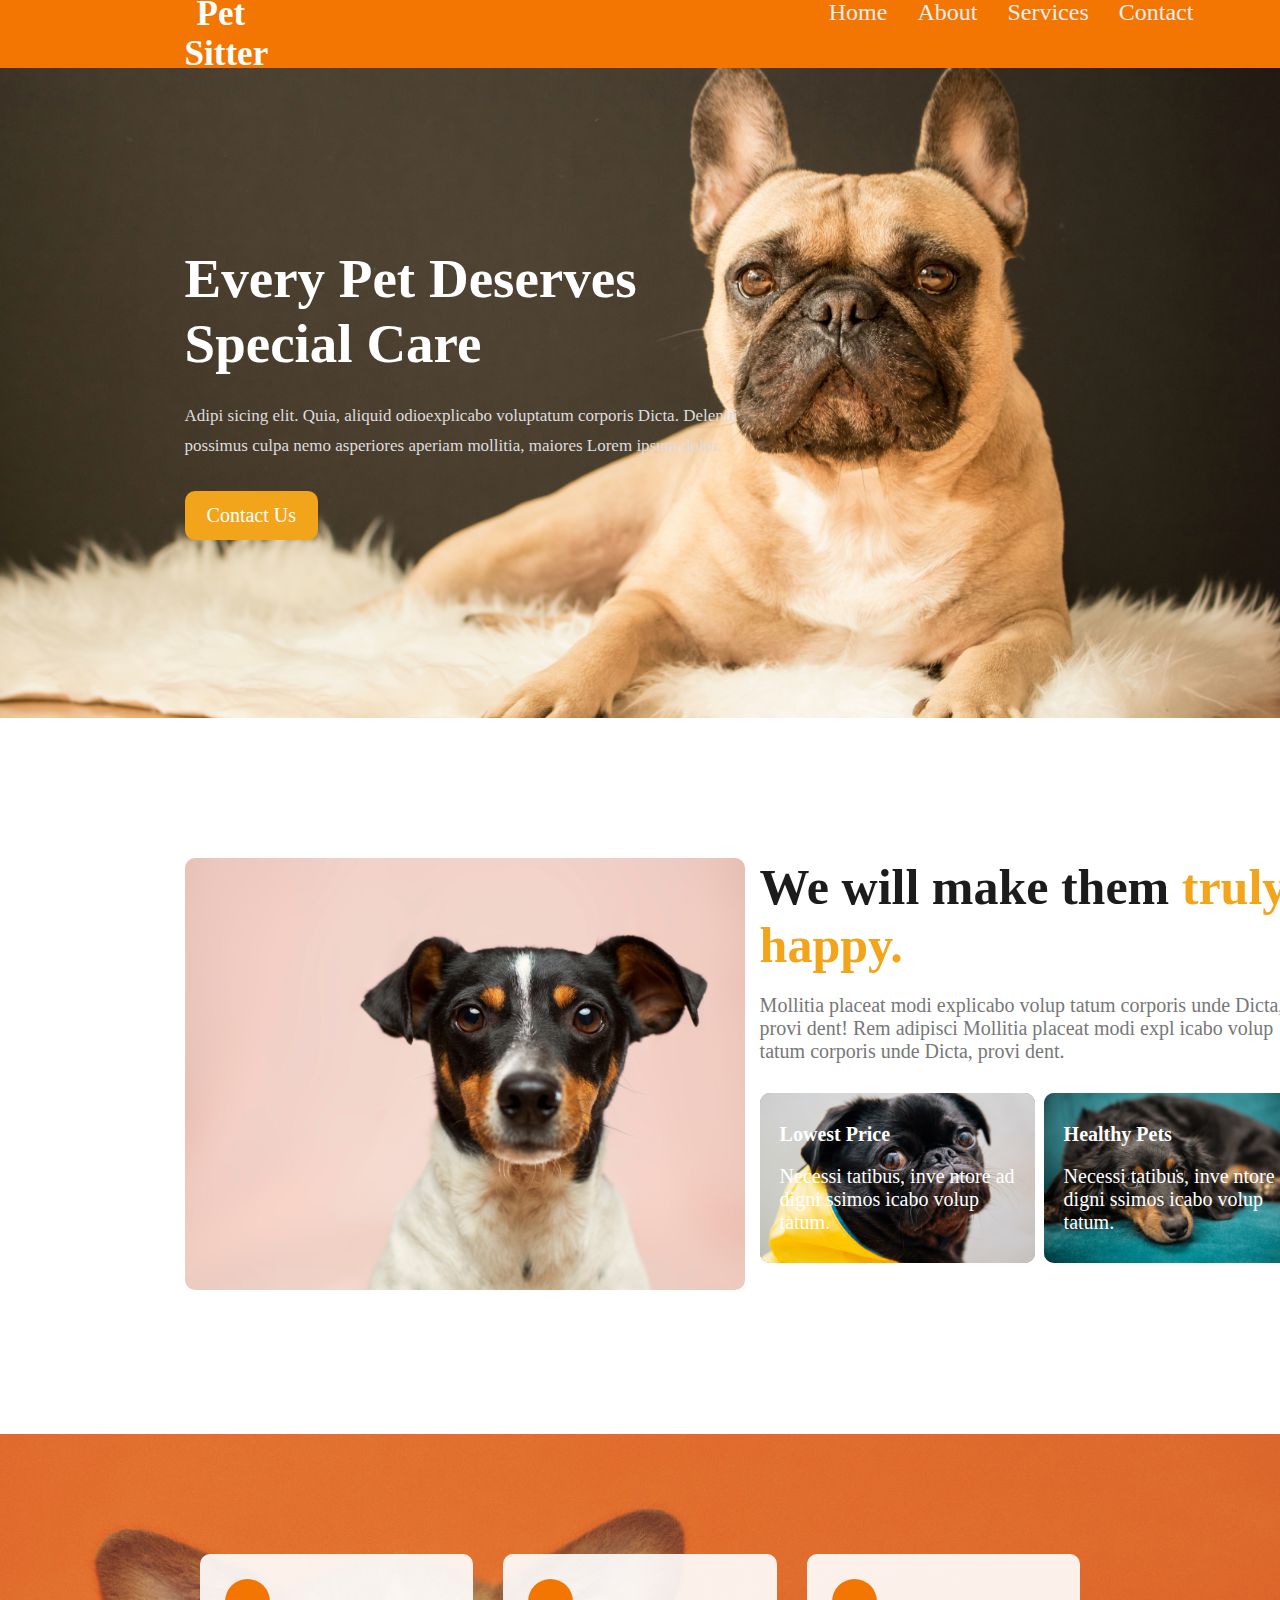
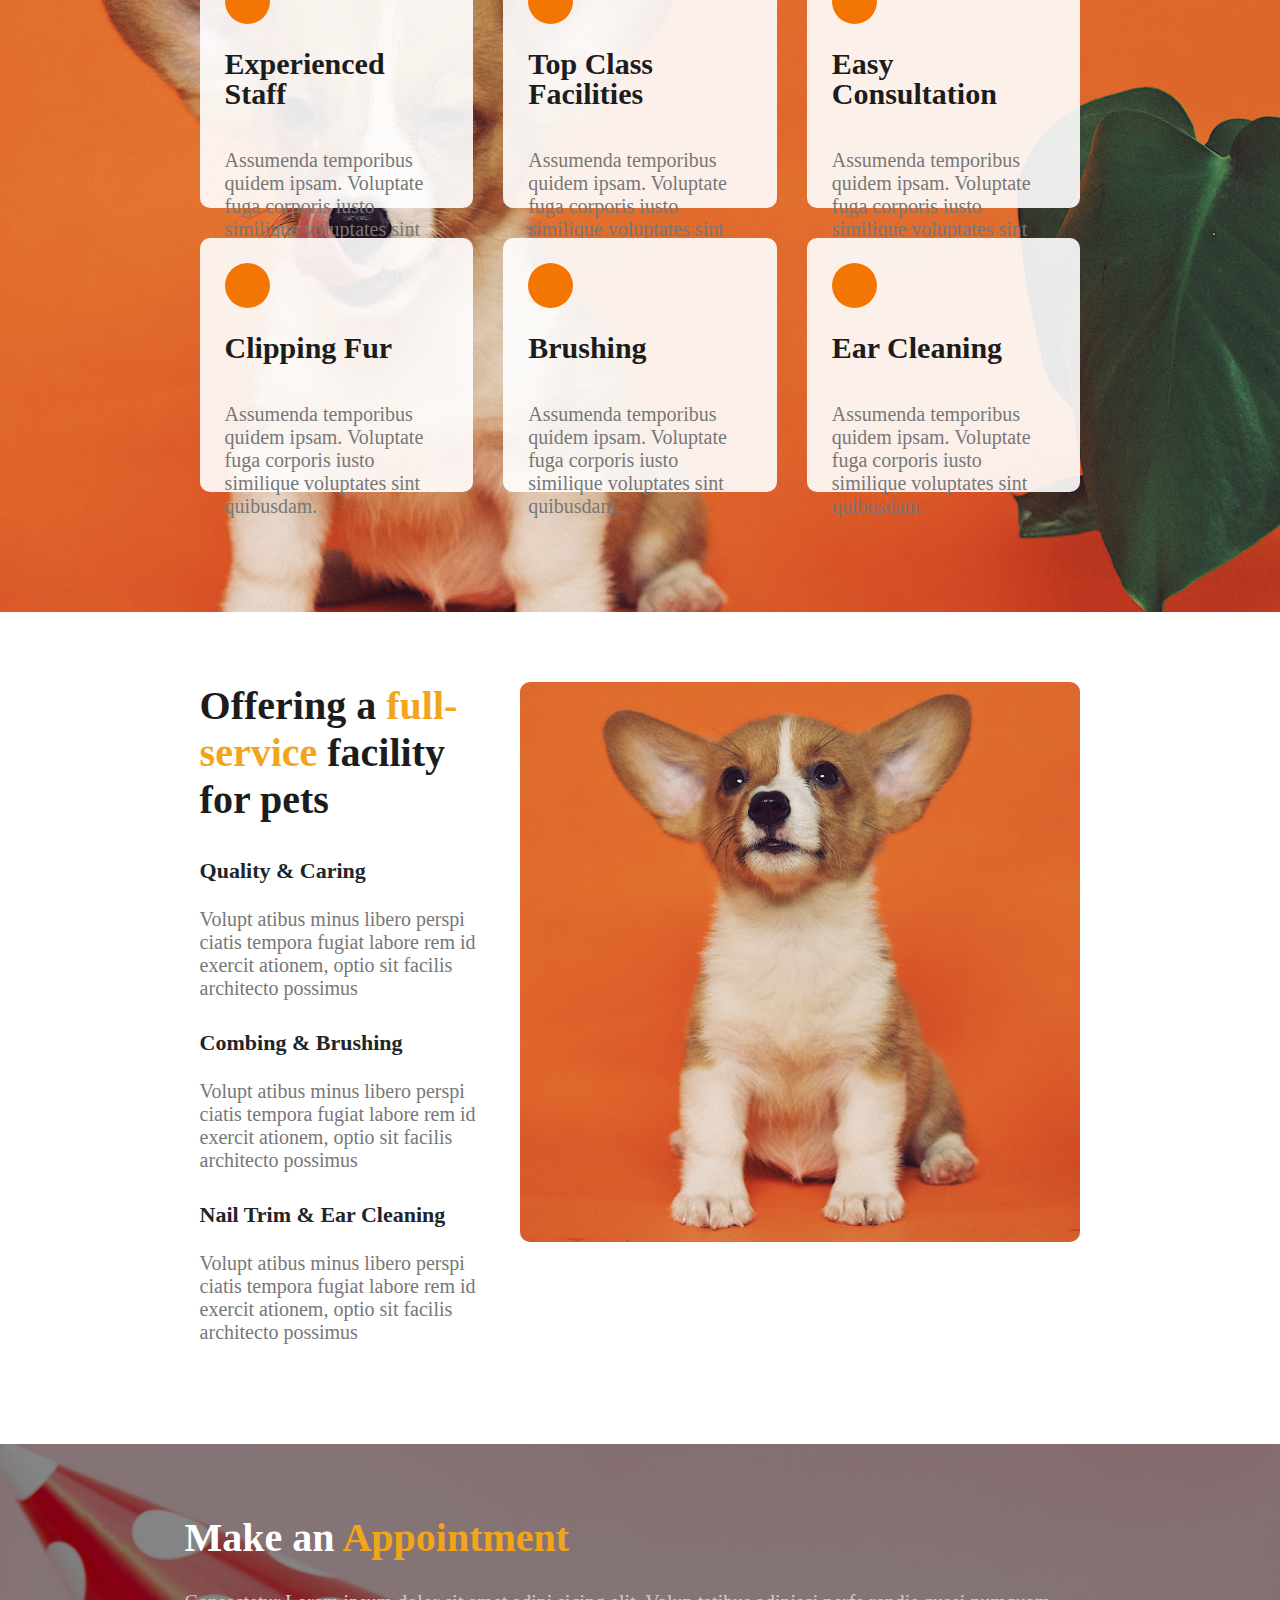
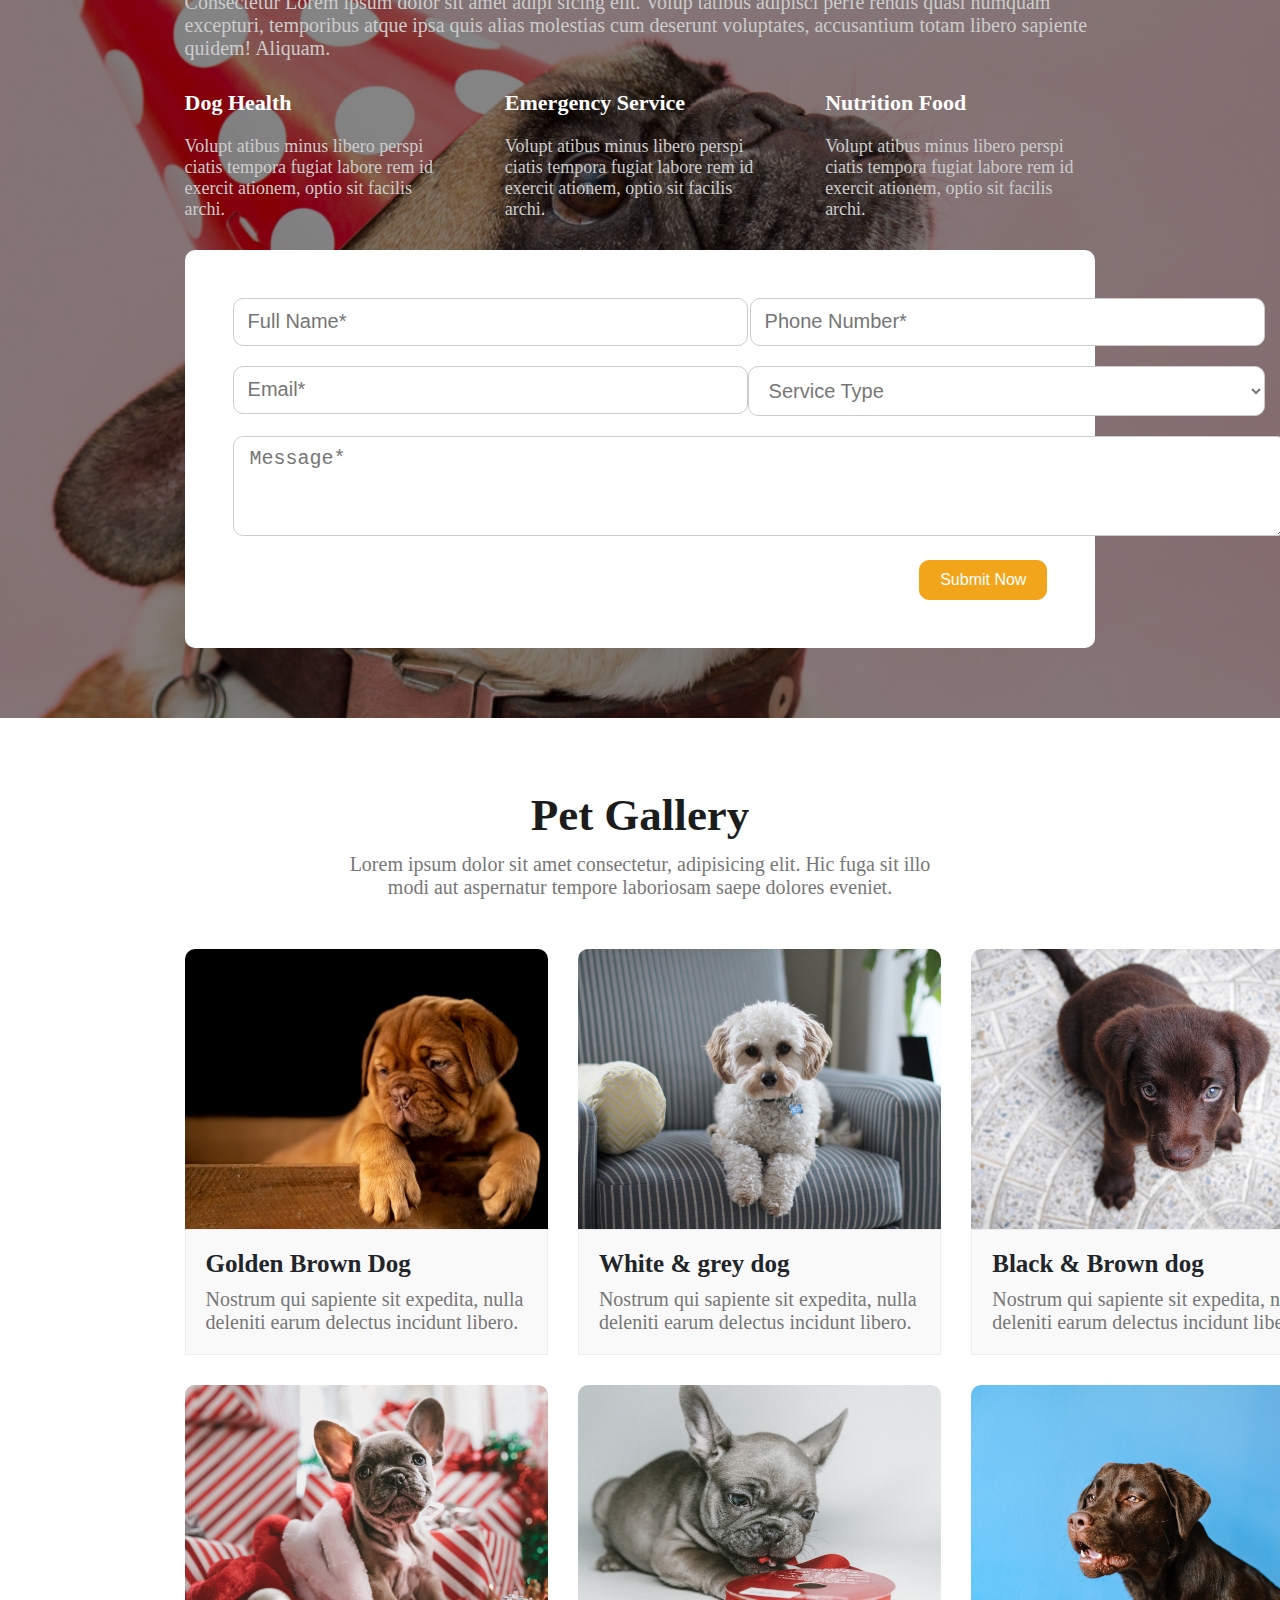
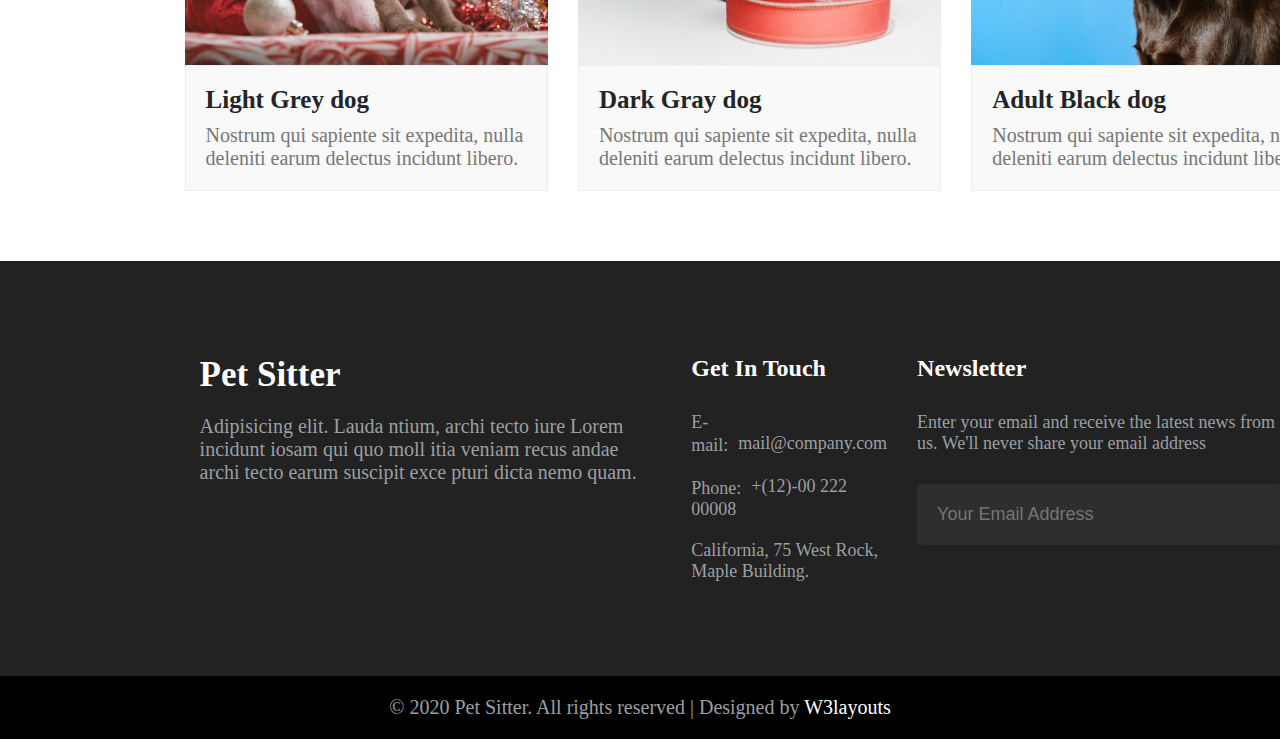
<file: index.html>
<!DOCTYPE html>
<html lang="en">
<head>
    <meta charset="UTF-8">
    <meta http-equiv="X-UA-Compatible" content="IE=edge">
    <meta name="viewport" content="width=device-width, initial-scale=1.0, shrink-to-fit=no">
    <title>Pet Sitter a Animals Category Responsive Web Template | Home :: W3layouts</title>
    <link rel="stylesheet" href="assets/css/style.css">
    <link rel="shortcut icon" type="image/png" href="/assets/images/dog.png">
    <link rel="stylesheet" href="https://pro.fontawesome.com/releases/v5.10.0/css/all.css"
        integrity="sha384-AYmEC3Yw5cVb3ZcuHtOA93w35dYTsvhLPVnYs9eStHfGJvOvKxVfELGroGkvsg+p" crossorigin="anonymous" />
</head>
<body id="home">
    <script>
        $(function () {
            $('lome').click(function () {
                $('body').toggleClass('noscroll');
            })
        })
    </script>
    <script>
        window.onscroll = function () {
            scrollFunction()
        };
        function scrollFunction() {
            if (document.body.scrollTop > 20 || document.documentElement.scrollTop > 20) {
                document.getElementById("movetop").style.display = "block";
            } else {
                document.getElementById("movetop").style.display = "none";
            }
        }
        function topFunction() {
            document.body.scrollTop = 0;
            document.documentElement.scrollTop = 0;
        }
    </script>
    <script src="/assets/js/home.js"></script>
</body>

</html>
</file>
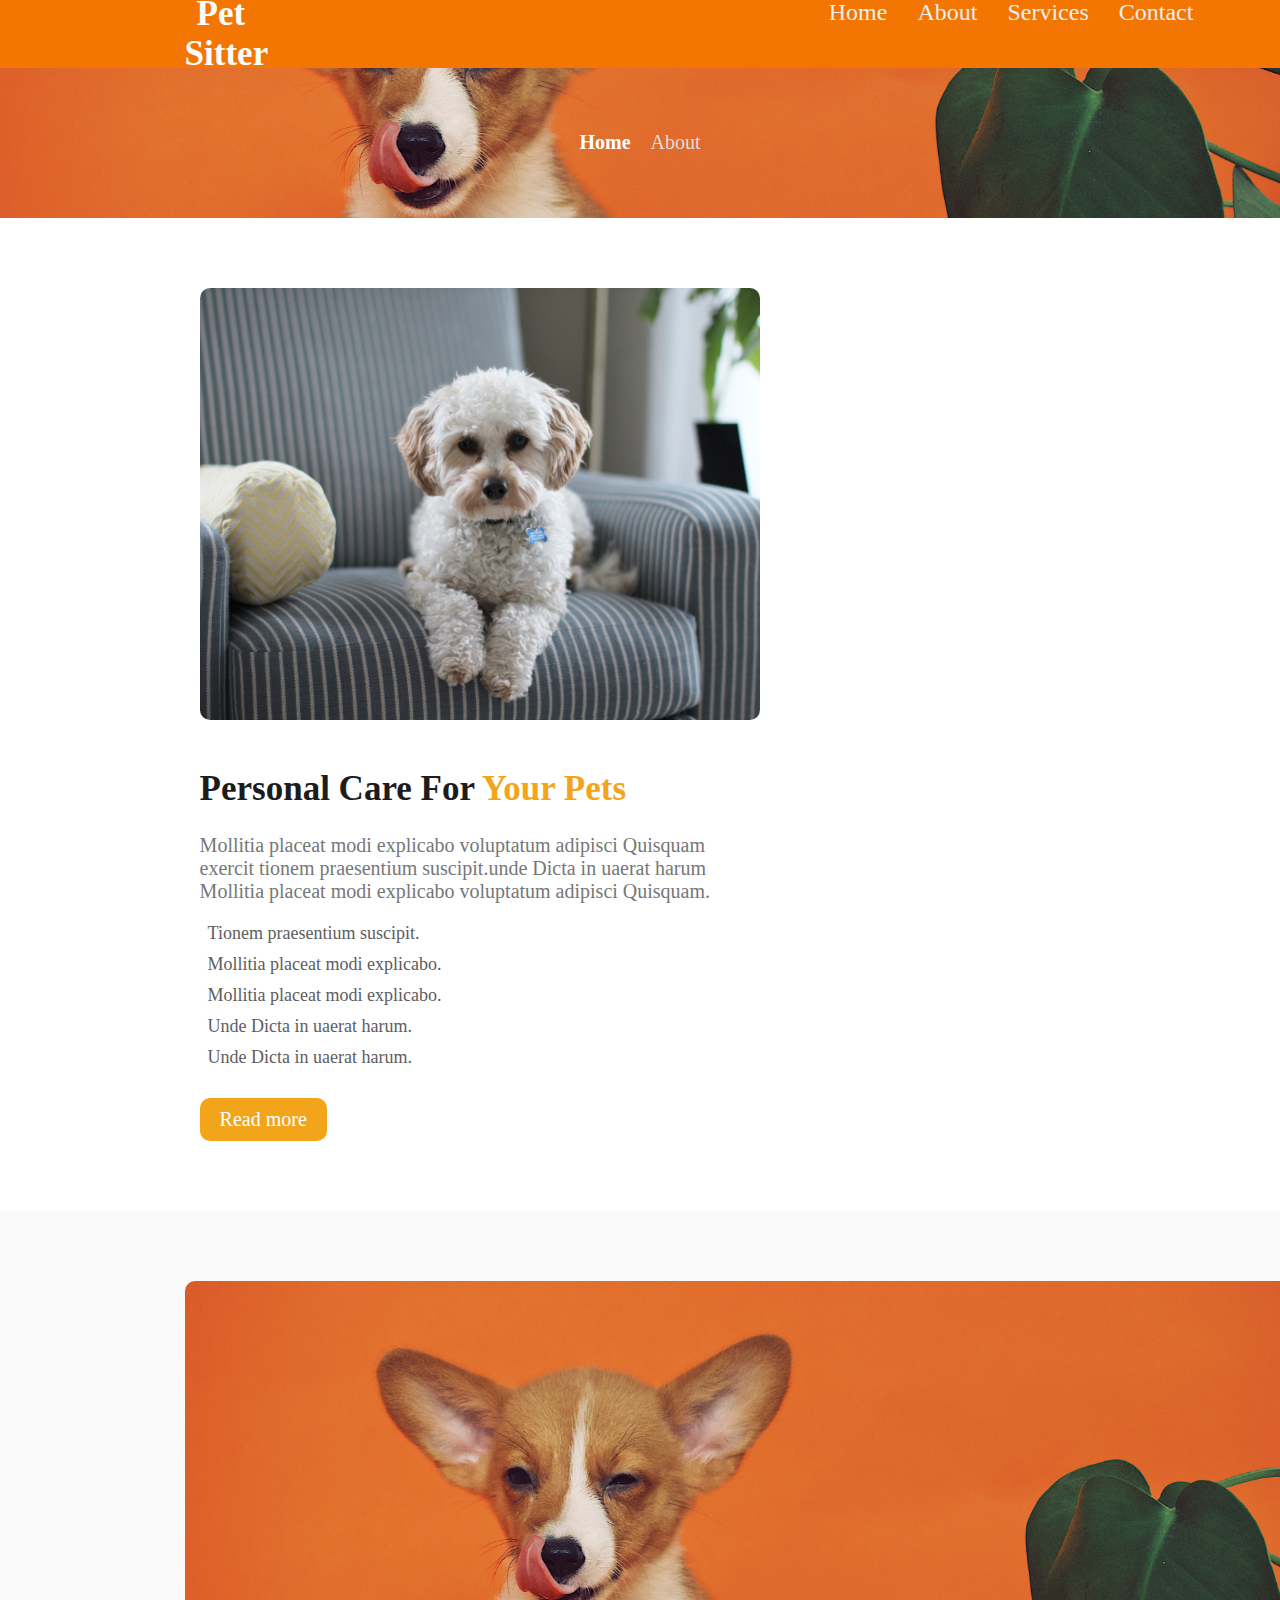
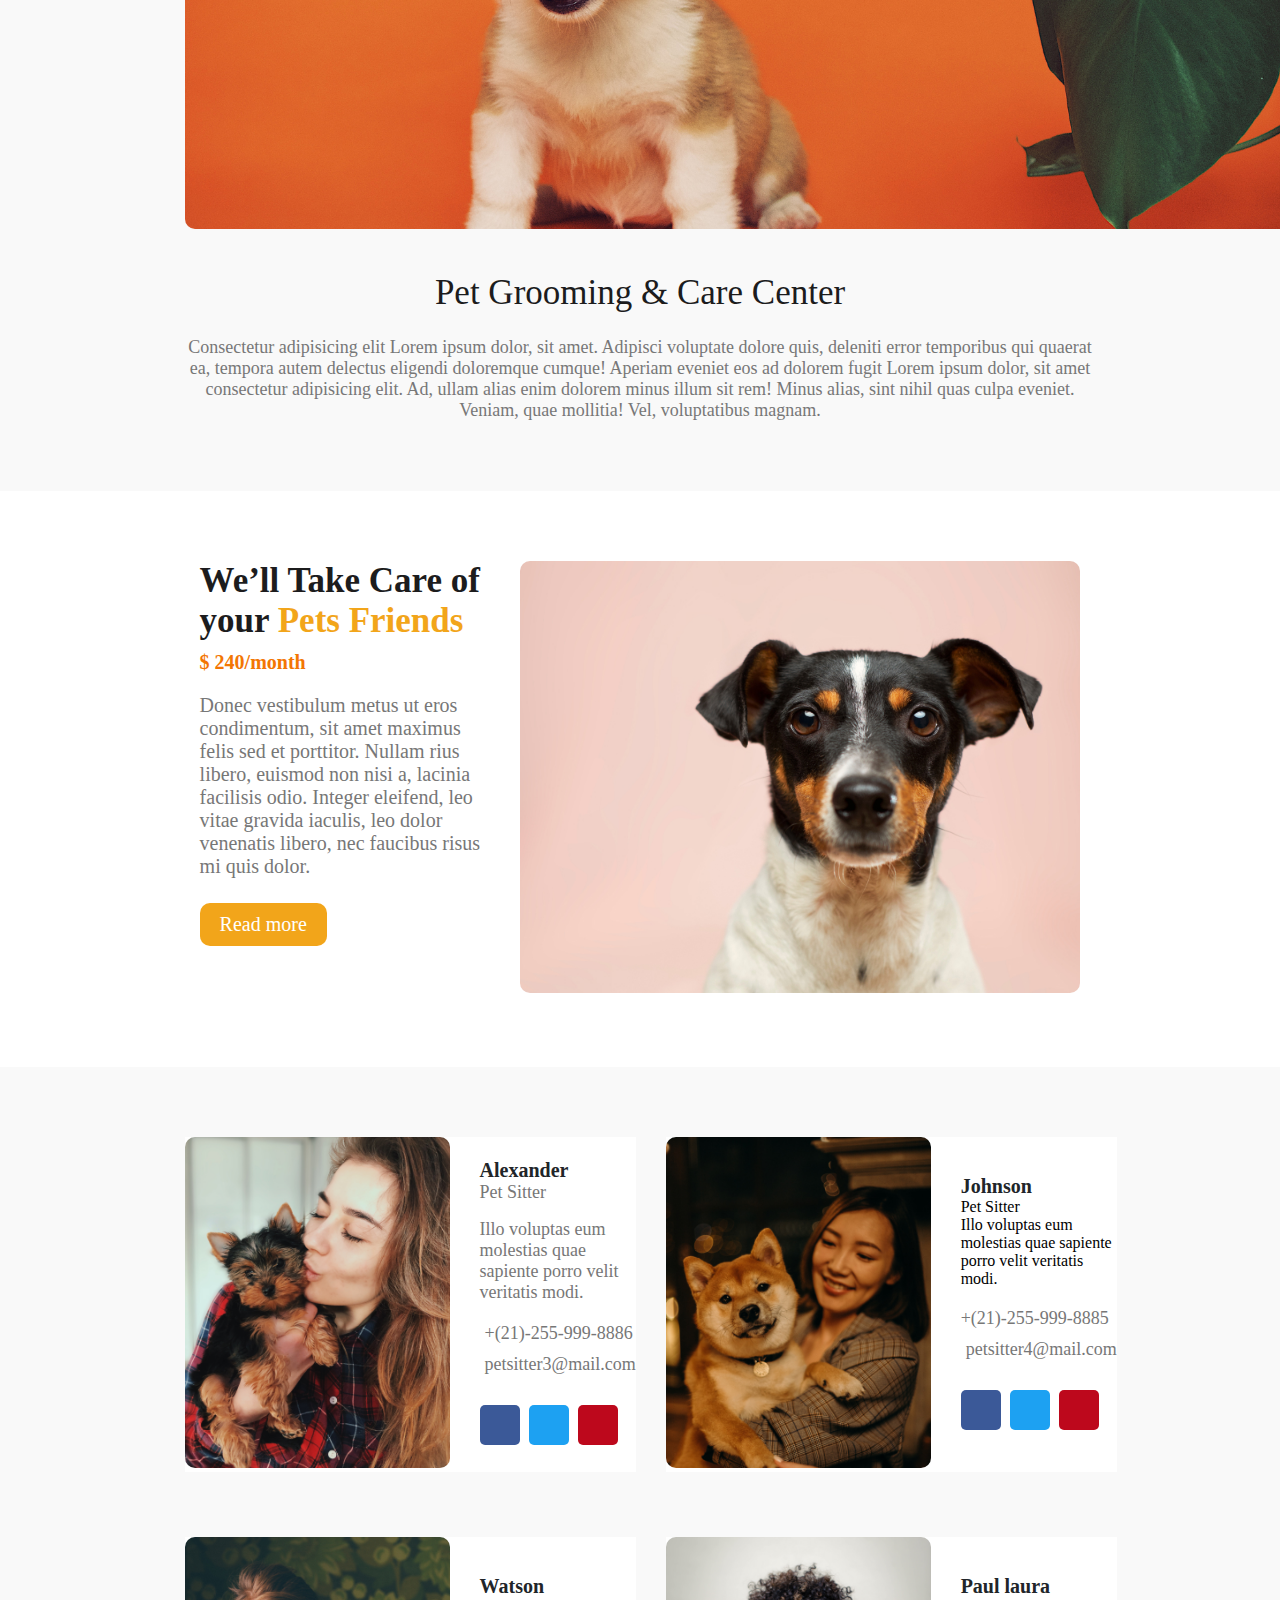
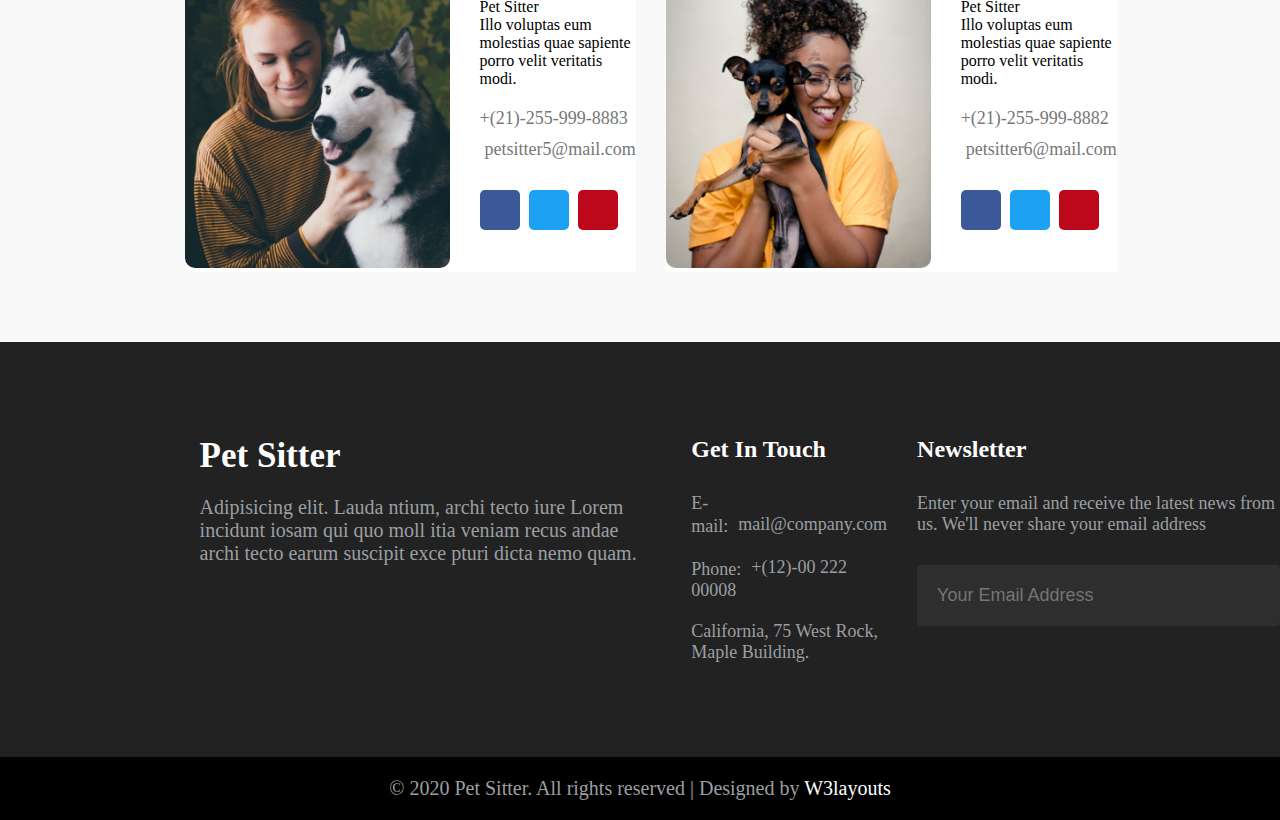
<file: about.html>
<!DOCTYPE html>
<html lang="en">
<head>
    <meta charset="UTF-8">
    <meta http-equiv="X-UA-Compatible" content="IE=edge">
    <meta name="viewport" content="width=device-width, initial-scale=1.0, shrink-to-fit=no">
    <title>Pet Sitter a Animals Category Responsive Web Template | Home :: W3layouts</title>
    <link rel="stylesheet" href="assets/css/style.css">
    <link rel="shortcut icon" type="image/png" href="/assets/images/dog.png">
    <link rel="stylesheet" href="https://pro.fontawesome.com/releases/v5.10.0/css/all.css"
        integrity="sha384-AYmEC3Yw5cVb3ZcuHtOA93w35dYTsvhLPVnYs9eStHfGJvOvKxVfELGroGkvsg+p" crossorigin="anonymous" />
</head>
<body id="home">
    <script>
        $(function () {
            $('lome').click(function () {
                $('body').toggleClass('noscroll');
            })
        })
    </script>
    <script>
        window.onscroll = function () {
            scrollFunction()
        };
        function scrollFunction() {
            if (document.body.scrollTop > 20 || document.documentElement.scrollTop > 20) {
                document.getElementById("movetop").style.display = "block";
            } else {
                document.getElementById("movetop").style.display = "none";
            }
        }
        function topFunction() {
            document.body.scrollTop = 0;
            document.documentElement.scrollTop = 0;
        }
    </script>
    <script src="/assets/js/about.js"></script>
</body>
</html>
</file>
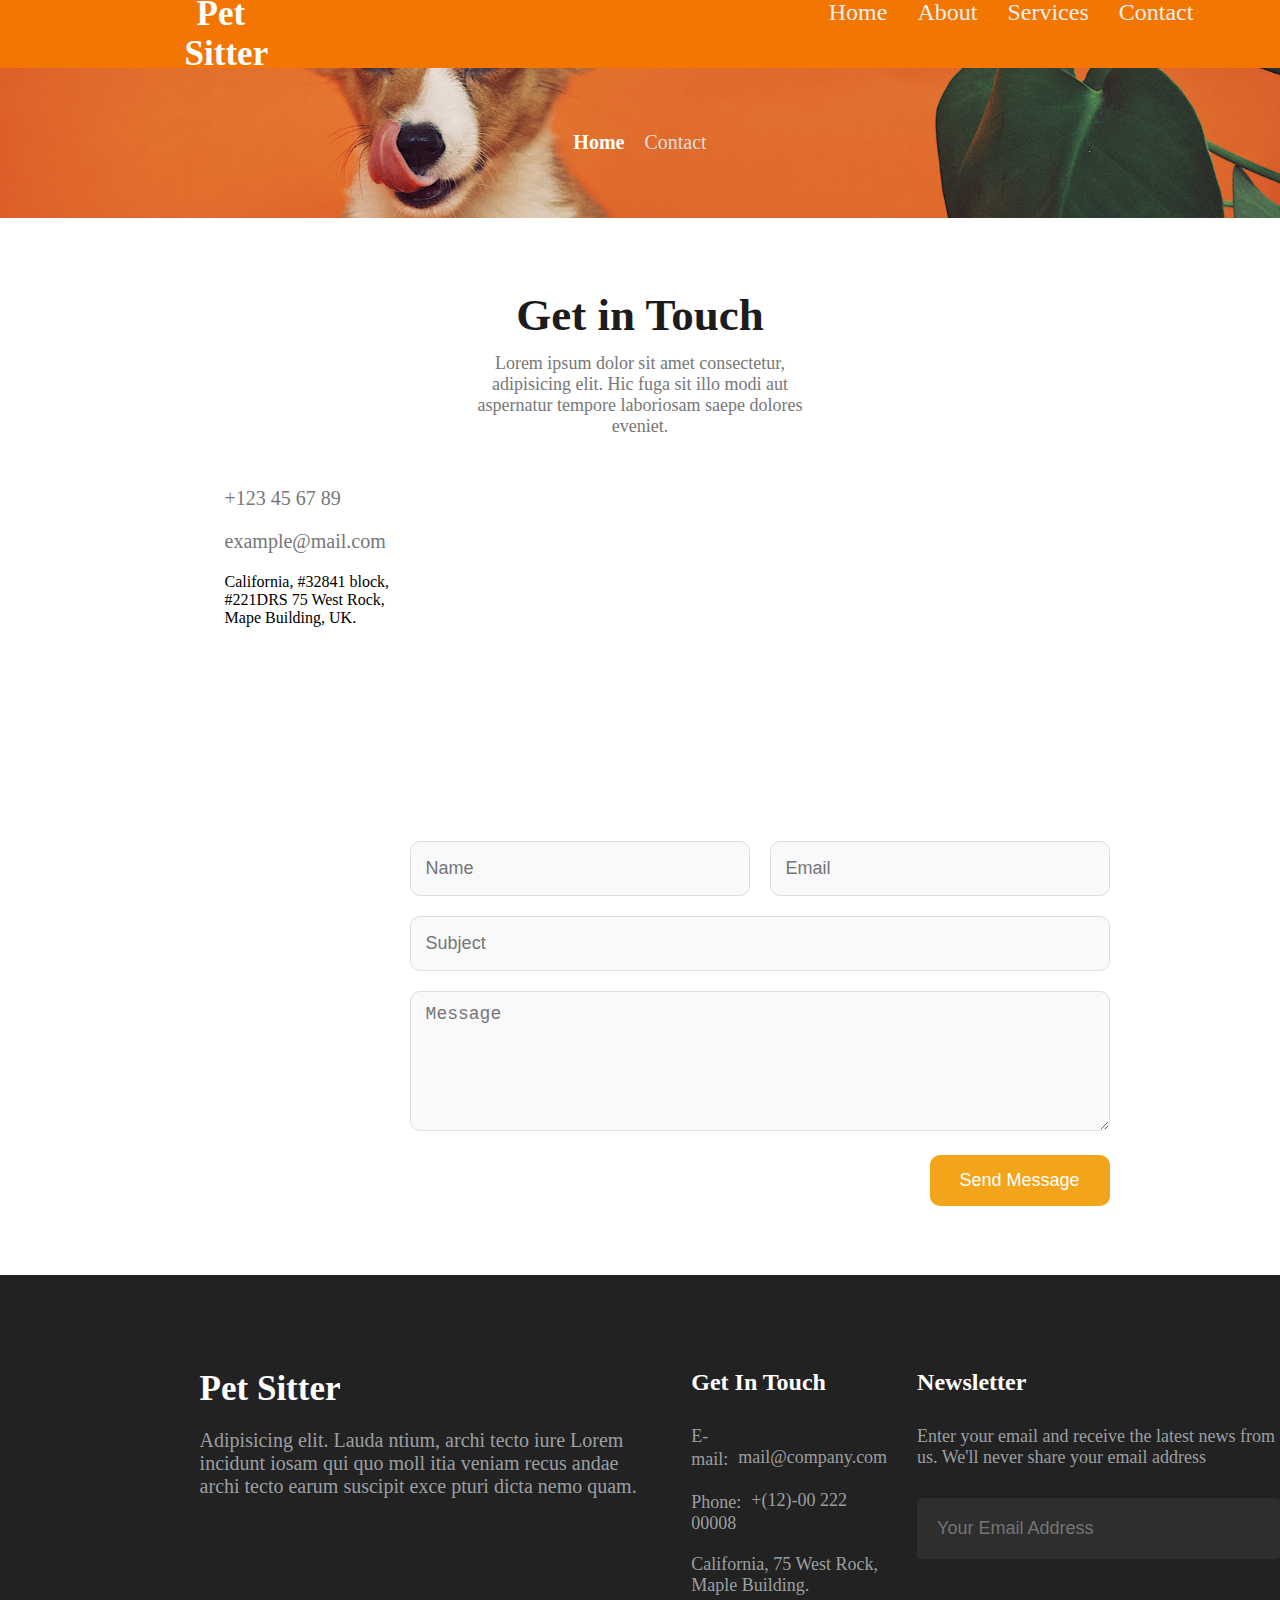
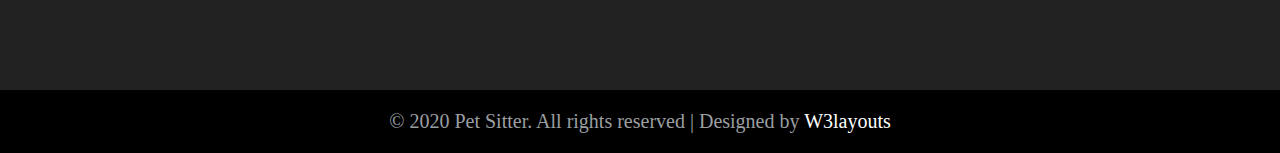
<file: contact.html>
<!DOCTYPE html>
<html lang="en">
<head>
    <meta charset="UTF-8">
    <meta http-equiv="X-UA-Compatible" content="IE=edge">
    <meta name="viewport" content="width=device-width, initial-scale=1.0, shrink-to-fit=no">
    <title>Pet Sitter a Animals Category Responsive Web Template | Home :: W3layouts</title>
    <link rel="stylesheet" href="assets/css/style.css">
    <link rel="shortcut icon" type="image/png" href="/assets/images/dog.png">
    <link rel="stylesheet" href="https://pro.fontawesome.com/releases/v5.10.0/css/all.css"
        integrity="sha384-AYmEC3Yw5cVb3ZcuHtOA93w35dYTsvhLPVnYs9eStHfGJvOvKxVfELGroGkvsg+p" crossorigin="anonymous" />
</head>
<body id="home">
    <script>
        $(function () {
            $('lome').click(function () {
                $('body').toggleClass('noscroll');
            })
        })
    </script>
    <script>
        window.onscroll = function () {
            scrollFunction()
        };
        function scrollFunction() {
            if (document.body.scrollTop > 20 || document.documentElement.scrollTop > 20) {
                document.getElementById("movetop").style.display = "block";
            } else {
                document.getElementById("movetop").style.display = "none";
            }
        }
        function topFunction() {
            document.body.scrollTop = 0;
            document.documentElement.scrollTop = 0;
        }
    </script>
    <script src="/assets/js/contact.js"></script>
</body>
</html>
</file>
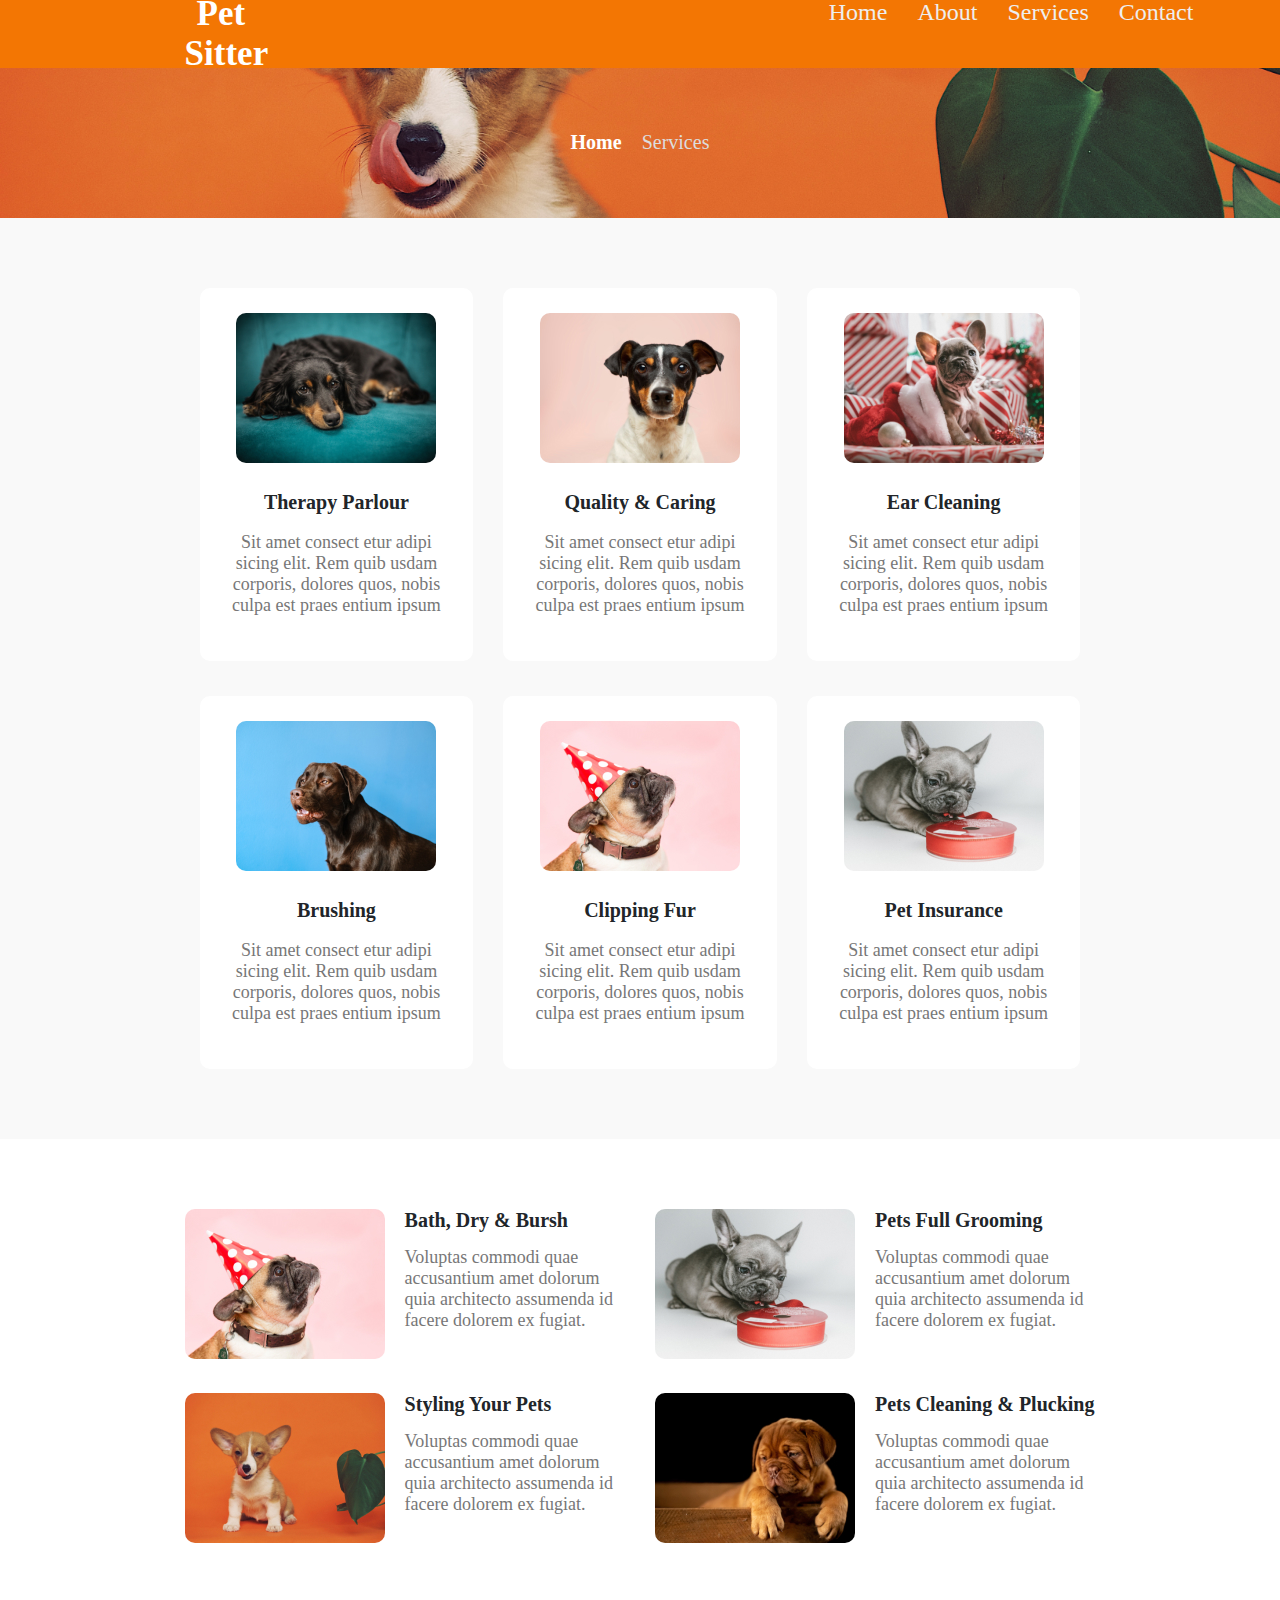
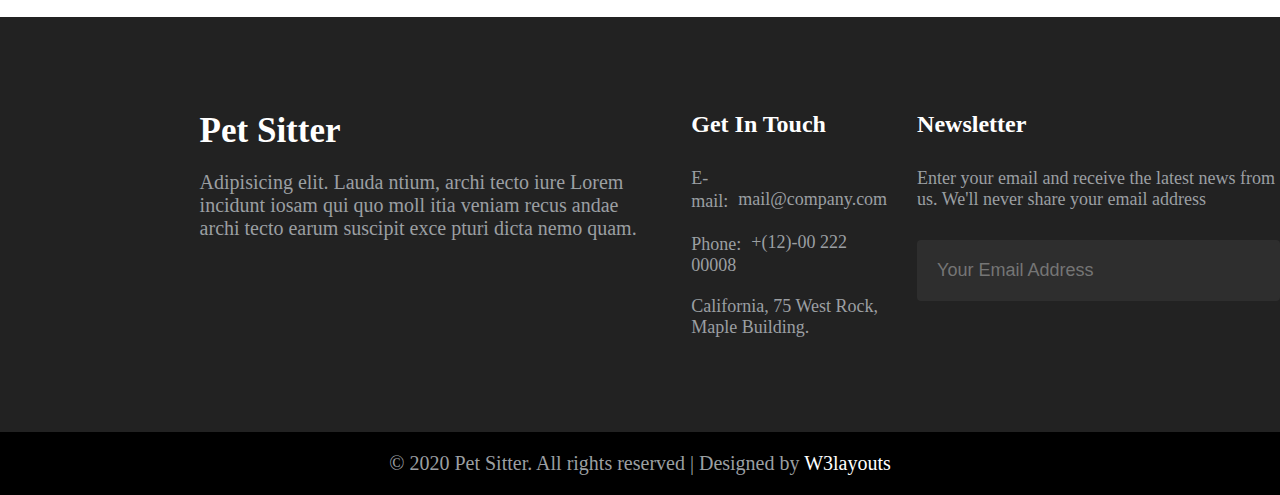
<file: services.html>
<!DOCTYPE html>
<html lang="en">
<head>
    <meta charset="UTF-8">
    <meta http-equiv="X-UA-Compatible" content="IE=edge">
    <meta name="viewport" content="width=device-width, initial-scale=1.0, shrink-to-fit=no">
    <title>Pet Sitter a Animals Category Responsive Web Template | Home :: W3layouts</title>
    <link rel="stylesheet" href="assets/css/style.css">
    <link rel="shortcut icon" type="image/png" href="/assets/images/dog.png">
    <link rel="stylesheet" href="https://pro.fontawesome.com/releases/v5.10.0/css/all.css"
        integrity="sha384-AYmEC3Yw5cVb3ZcuHtOA93w35dYTsvhLPVnYs9eStHfGJvOvKxVfELGroGkvsg+p" crossorigin="anonymous" />
</head>
<body id="home">
    <script>
        $(function () {
            $('lome').click(function () {
                $('body').toggleClass('noscroll');
            })
        })
    </script>
    <script>
        window.onscroll = function () {
            scrollFunction()
        };
        function scrollFunction() {
            if (document.body.scrollTop > 20 || document.documentElement.scrollTop > 20) {
                document.getElementById("movetop").style.display = "block";
            } else {
                document.getElementById("movetop").style.display = "none";
            }
        }
        function topFunction() {
            document.body.scrollTop = 0;
            document.documentElement.scrollTop = 0;
        }
    </script>
    <script src="/assets/js/services.js"></script>
</body>
</html>
</file>
<file: assets/css/style.css>
*,
*,
*::after {
  margin: 0px;
  padding: 0px;
}
.header {
  background-color: #f37603;
  height: 68px;
  display: flex;
  align-items: center;
}
.container {
  padding: 0px 25px;
  margin: 0px 159.6px;
}
.title {
  display: flex;

  justify-content: space-between;
}
.logo {
  width: 209.762px;
  text-decoration: none;
  text-align: left;
  font-size: 35px;
  color: white;
}

.lg {
  margin-right: 12px;
}
.lome {
  display: none;
}
.menu {
  width: 940.237px;
  text-align: right;
}
.listauto {
  list-style-type: none;
  display: flex;
  justify-content: flex-end;
  margin-top: 5px;
}
.listitem {
  padding: 0 15px;
}

.listlink {
  text-decoration: none;
  text-decoration: none;
  font-size: 24px;
  color: #eeeeee;
}
.listlink:hover {
  color: #fff;
}
.listonly {
  position: absolute;
  width: 1px;
  height: 1px;
  padding: 0;
  margin: -1px;
  overflow: hidden;
  clip: rect(0, 0, 0, 0);
  border: 0;
}
.listonly:active,
.listonly:focus {
  position: static;
  width: auto;
  height: auto;
  margin: 0;
  overflow: visible;
  clip: auto;
}
.headerbanner {
  background: url(../images/1.jpg) no-repeat center;
  background-size: cover;
  -webkit-background-size: cover;
  -moz-background-size: cover;
  -o-background-size: cover;
  -ms-background-size: cover;
  min-height: 650px;
  z-index: 0;
  display: grid;
  align-items: center;
}
h5.text {
  font-size: 55px;
  line-height: 65px;
  color: #fff;
}
p.text {
  font-size: 17px;
  line-height: 30px;
  max-width: 600px;
  margin: 25px 0px 30px;
  color: #ddd;
}
.logobutton {
  border: 2px solid #f2a51a;
  background: #f2a51a;
  color: #ffffff;
  font-size: 20px;
  line-height: 25px;
  display: inline-block;
  padding: 10px 20px;
  font-weight: 400;
  text-decoration: none;
  outline: none;
  border-radius: 10px;
}
.logobutton:hover {
  background-color: rgba(247, 243, 248, 0.1);
}
.maineditcontent {
  padding: 70px 0px;
}
.row {
  display: flex;
}
.colimage {
  padding: 0px 0px;
}
.imgresponsive {
  width: 560px;
  height: 432px;
  border-radius: 10px;
}
.colimagetext {
  padding: 0px 15px;
}
.headeditcontent {
  color: #1c1c1d;
  font-size: 50px;
  margin: 0px 0px 20px;
}
.colortextcontent {
  color: #f2a51a;
}
.paratextcontent {
  color: #777777;
  font-size: 20px;
}
div.colimagetext div.petanimals {
  display: flex;
  padding: 30px 0px 0px;
}
.petgridimg1 > h6 > a,
.petgridimg2 > h6 > a {
  color: #ffffff;
  font-size: 20px;
  text-decoration: none;
  position: absolute;
  margin-top: 30px;
  margin-left: 20px;
  margin-bottom: 20px;
}
.petgridimg1 > h6 > a:hover,
.petgridimg2 > h6 > a:hover {
  text-decoration: underline;
}
.introduce1 .petgridimg1:before {
  position: absolute;
  content: "";
  top: 0px;
  bottom: 0px;
  left: 0px;
  border-radius: 10px;
  right: 0px;
  background: #00000075;
  z-index: -1;
}
.petgridimg1 {
  position: relative;
  background: url(../images/4.jpg) no-repeat center;
  width: 275px;
  height: 170px;
  margin-right: 9px;
  border-radius: 10px;
  background-size: cover;
  -webkit-background-size: cover;
  -moz-background-size: cover;
  -o-background-size: cover;
  -ms-background-size: cover;
}

.introduce1 .petgridimg2:before {
  position: absolute;
  content: "";
  top: 0px;
  bottom: 0px;
  left: 0px;
  border-radius: 10px;
  right: 0px;
  background: #00000075;
  z-index: -1;
}
.petgridimg2 {
  position: relative;
  background: url(../images/6.jpg) no-repeat center;
  width: 275px;
  height: 170px;
  border-radius: 10px;
  background-size: cover;
  -webkit-background-size: cover;
  -moz-background-size: cover;
  -o-background-size: cover;
  -ms-background-size: cover;
}

div.petgridimg1 > p.para,
div.petgridimg2 > p.para {
  color: #ffffff;
  font-size: 20px;
  position: absolute;
  margin-top: 72.4px;
  margin-left: 20px;
  margin-right: 20px;
  word-wrap: break-word;
}
.introduce2 {
  padding: 120px 0;
  background: url(../images/3.jpg) no-repeat center;
  background-size: cover;
  -webkit-background-size: cover;
  -moz-background-size: cover;
  -o-background-size: cover;
  -ms-background-size: cover;
  z-index: 0;
  position: relative;
}
.rowgridscontent {
  display: block;
}
.columneditcontent {
  margin: 0px 15px;
}
.bgcolorwhite {
  background-color: rgba(255, 255, 255, 0.9);
  padding: 25px 25px;
  border-radius: 10px;
  height: 203.8px;
}
.spancoloreditcontent {
  width: 45px;
  height: 45px;
  background-color: #f37603;
  border-radius: 50%;
  position: relative;
  margin: 0px 0px 25px;
}
.spancoloreditcontent:hover {
  background-color: #f2a51a;
}
.spancoloreditcontent > span > i {
  align-items: center;
  position: absolute;
  left: 14px;
  top: 16px;
}
.contenttop {
  display: flex;
}
.contentbot {
  display: flex;
  margin-top: 30px;
}
h4 > a.editcontent {
  font-size: 30px;
  color: #1c1c1d;
  margin: 0px 0px 20px;
  text-decoration: none;
}
.editcontent:hover {
  text-decoration: underline;
}
p.paraeditcontent {
  font-size: 20px;
  color: #777777;
  margin-top: 20px;
}
.row {
  padding: 70px 0px;
}
.mybiocol {
  padding: 0px 15px;
}
.titlebig {
  font-size: 40px;
  margin-bottom: 35px;
  color: #1c1c1d;
  display: inline-block;
}
.colortexteditcontent {
  color: #f2a51a;
}
.hairmake {
  margin-bottom: 30px;
}
.hairmake > h5 > a {
  color: #212529;
  font-size: 22px;
  text-decoration: none;
}
.hairmake > h5 > a:hover {
  text-decoration: underline;
}
.paramt2 {
  font-size: 20px;
  color: #777777;
  margin-top: 1.5rem;
}
.backimage {
  padding: 0px 15px;
}
.backimage > img {
  width: 560px;
  height: 560px;
}
.contact {
  position: relative;
  background: url(../images/2.jpg) no-repeat center;
  background-size: cover;
  -webkit-background-size: cover;
  -moz-background-size: cover;
  -o-background-size: cover;
  -ms-background-size: cover;
  z-index: 0;
}
.contact:before {
  width: 100%;
  content: "";
  background: rgba(0, 0, 0, 0.8);
  position: absolute;
  top: 0px;
  bottom: 0px;
  opacity: 0.6;
  z-index: -1;
}
.main {
  padding: 70px 0;
}
.applygdleft > h3 {
  color: #ffffff;
  font-size: 40px;
  margin-bottom: 30px;
}
div.applygdleft > p.para {
  color: #ccc;
  font-size: 20px;
  margin-bottom: 30px;
}
.applytext {
  display: flex;
}
.applysecinfo {
  margin-right: 50px;
}
.applysecinfo:last-of-type {
  margin-right: 0px;
}
.applysecinfo > h5 > a {
  color: #ffffff;
  font-size: 22px;
  margin-bottom: 20px;
  display: inline-block;
  text-decoration: none;
}
.applysecinfo > h5 > a:hover {
  text-decoration: underline;
}
.applysecinfo > p.para {
  color: #ccc;
  font-size: 18px;
  margin-bottom: 30px;
  display: block;
  max-width: 370px;
}
.applyform {
  padding: 48px;
  border-radius: 10px;
  background: #ffffff;
  color: #ffffff;
}
.admissionform {
  display: grid;
  grid-gap: 20px;
}
.admissionformtop {
  display: grid;
  grid-template-columns: 1.2fr 1fr;
}
.admissionformbot {
  display: grid;
  grid-template-columns: 1.2fr 1fr;
}
div.admissionform div.groupform input.controlform {
  width: 485px;
  height: 30px;
  background: #fff;
  padding: 8px 14px;
  font-size: 20px;
  border-radius: 10px;
  border: 1px solid #ccc;
}
.admissionformbot > select.controlform {
  width: 517px;
  height: 50px;
  background: #fff;
  padding: 10px 16px;
  font-size: 20px;
  border-radius: 10px;
  border: 1px solid #ccc;
  color: #777;
}
div.groupform textarea.controlform {
  background: #fff;
  font-size: 20px;
  margin: 20px 0px;
  padding: 10px 16px;
  height: 78px;
  width: 1020px;
  border-radius: 10px;
  border: 1px solid #ccc;
}
.textright {
  text-align: right !important;
}
.submitaction {
  border: 1.5px solid #f2a51a;
  background: #f2a51a;
  color: #ffffff;
  font-size: 16px;
  padding: 10px 20px;
  border-radius: 10px;
}
.submitaction:hover {
  background-color: #f37603;
}
.coversmaineditcontent {
  padding: 70px 0px;
}
.maintitlesheadcenter {
  margin-bottom: 50px;
}
.nameheadereditcontent {
  color: #1c1c1d;
  font-size: 45px;
  line-height: 55px;
  text-transform: capitalize;
  text-align: center;
}
.titileparaeditcontent {
  font-size: 20px;
  margin: 10px auto 0px;
  color: #777;
  max-width: 604px;
  text-align: center;
}
.imagegallery {
  display: grid;
  grid-gap: 30px;
  box-sizing: border-box;
}
.imagegallerytop {
  display: flex;
}
.imagegallerybot {
  display: flex;
}
.imgbox a img {
  width: 363.33px;
  height: 280.27px;
  border-bottom-left-radius: 0px;
  border-bottom-right-radius: 0px;
}
div.imgbox a {
  display: flex;
}
.caption h6 a {
  text-decoration: none;
  font-size: 25px;
  color: #212529;
  margin-bottom: 10px;
  display: inline-block;
}
div.caption {
  padding: 20px 20px;
  background: #f9f9f9;
  border: 1px solid #eee;
  margin-right: 30px;
}
.caption h6 a:hover {
  text-decoration: underline;
}
div.cap1 {
  width: 321.33px;
}
div.caption p.para {
  font-size: 20px;
  color: #777;
}
.footerpy {
  padding: 70px 0px;
  background: #222;
}
.containerpy {
  padding: 24px 25px;
  margin: 0px 159.6px;
}
.rowfootertop {
  display: flex;
}
.colfooterlist1 {
  padding: 0px 15px;
}
.colfooterlist1 p {
  font-size: 20px;
  color: #9b9fa2;
  width: 461.66px;
}
.listfooter {
  font-size: 35px;
  color: #fff;
  text-transform: capitalize;
  margin-bottom: 20px;
  display: inline-block;
  text-decoration: none;
}
.colfooterlist2 {
  padding: 0px 15px;
}
div.colfooterlist2 h6.footertitle {
  color: #fff;
  font-size: 24px;
  text-transform: capitalize;
  margin-bottom: 30px;
}
.column2 div.href1 span {
  font-size: 18px;
  color: #9b9fa2;
  vertical-align: middle;
  margin-right: 10px;
  width: 25px;
  text-align: center;
}
.column2 a {
  text-decoration: none;
  color: #9b9fa2;
  font-size: 18px;
}
.column2 a:hover {
  color: #f37603;
}
.column2 div.href2 span {
  font-size: 18px;
  color: #9b9fa2;
  vertical-align: middle;
  margin-right: 10px;
  width: 25px;
  text-align: center;
}
.href2 {
  padding: 20px 0px;
}
.contactpara {
  font-size: 18px;
  color: #9b9fa2;
}
.colfooterlist3 {
  padding: 0px 15px;
}
.colfooterlist3 h6.footertitle {
  color: #fff;
  font-size: 24px;
  text-transform: capitalize;
  margin-bottom: 30px;
}
.colfooterlist3 p {
  font-size: 18px;
  color: #9b9fa2;
  width: 363.33px;
  margin-bottom: 30px;
}
.subscribe {
  display: flex;
}
.subscribe input {
  background: #2e2e2e;
  border: none;
  padding: 20px 20px;
  font-size: 18px;
  outline: none;
  width: 100%;
  color: #fff;
  border-radius: 0.25rem 0 0 0.25rem;
}
.subscribe button {
  text-align: center;
  background: #2e2e2e;
  padding-left: 0;
  border: none;
  outline: none;
  color: #eee;
  font-size: 16px;
  cursor: pointer;
  width: 15%;
  border-radius: 0 0.25rem 0.25rem 0;
}
.envelope i:hover {
  color: red;
}
.bottomcopiescenter {
  background-color: #000000;
}
.copyfooter {
  font-size: 20px;
  color: #9b9fa2;
  text-align: center !important;
  padding: 20px;
}
.copyfooter a {
  font-size: 20px;
  color: #fff;
  text-decoration: none;
}
.copyfooter a:hover {
  text-decoration: underline;
}
#movetop {
  display: block;
  display: none;
  position: fixed;
  bottom: 85px;
  right: 15px;
  z-index: 99;
  cursor: pointer;
  width: 40px;
  height: 40px;
  border-width: initial;
  background: #f2a51a;
  border-style: none;
  border-color: initial;
  -o-border-image: initial;
  border-image: initial;
  outline: none;
  padding: 0px;
  border-radius: 4px;
  opacity: 0.8;
  transition: all 20.5s ease-out 20s;
}
.eject i {
  font-size: 200%;
  padding: 5px 0px;
}
.innerbannermain {
  background: url(../images/3.jpg) no-repeat center;
  background-size: cover;
  -webkit-background-size: cover;
  -moz-background-size: cover;
  -o-background-size: cover;
  -ms-background-size: cover;
  position: relative;
  display: grid;
  align-items: center;
  z-index: 0;
  text-align: center;
  min-height: 150px;
}
ul.breadpath {
  display: flex;
  list-style-type: none;
  justify-content: center;
  line-height: 70px;
}
li.rightpropclone a.editcontent {
  text-decoration: none;
  color: #fff;
  font-size: 20px;
  font-weight: 600;
}
span.rightangle i {
  padding: 0px 10px;
}
ul.breadpath li.activeeditcontent {
  color: #ddd;
  font-size: 20px;
  font-weight: 100;
}
.blockeditcontent {
  padding: 70px 0px;
}
.collgimage {
  padding: 0px 15px;
}
div.collgimage img.imgresponsiveabout {
  width: 560px;
  height: 432px;
  border-radius: 10px;
  margin-bottom: 30px;
}
.collgtext {
  padding: 0px 15px;
}
div.posivtiongrid h3.editcontent {
  color: #1c1c1d;
  font-size: 35px;
  margin-bottom: 10px;
}
div.posivtiongrid h3.editcontent:hover {
  text-decoration: none;
}
div.posivtiongrid h3.editcontent span.colortext {
  color: #f2a51a;
}
div.posivtiongrid p.paraeditcontent {
  font-size: 20px;
  width: 560px;
  margin-bottom: 20px;
}
div.posivtiongrid ul {
  list-style-type: none;
}
div.posivtiongrid ul li a {
  text-decoration: none;
  color: #5d5d5d;
  font-size: 18px;
  padding-bottom: 10px;
  display: inline-block;
}
div.posivtiongrid ul li a:hover {
  color: #f2a51a;
}
span.circlemr i {
  font-size: 50%;
  margin-right: 8px;
}
div.collgtext a.actionbutton {
  color: #ffffff;
  background-color: #f2a51a;
  font-size: 20px;
  padding: 10px 20px;
  border-radius: 10px;
  text-decoration: none;
  margin-top: 20px;
  display: inline-block;
  font-weight: 400;
}
div.collgtext a.actionbutton:hover {
  background-color: #f37603;
}
.skillseditcontentcenter {
  padding: 70px 0px;
  background-color: #f9f9f9;
}
.skillseditcontentcenter .imgresponsiveabout {
  width: 1150px;
  height: 547.61px;
  border-radius: 10px;
}
.skillseditcontentcenter h3 {
  color: #1c1c1d;
  font-size: 35px;
  margin: 40px 0px 10px;
  font-weight: 500;
  display: block;
  text-align: center;
}
.skillseditcontentcenter p {
  color: #777;
  font-size: 18px;
  margin: 24px 0px 0px;
  text-align: center;
}
.twocol {
  padding: 70px 0px;
}
.contentphotorow {
  display: flex;
}
.collgleftsur {
  padding: 0px 15px;
}
.collgleftsur h3 {
  color: #1c1c1d;
  font-size: 35px;
  margin: 0px 0px 10px;
}
.collgleftsur h3 span.colortext {
  color: #f2a51a;
}
.collgleftsur span.price {
  color: #f37603;
  font-size: 20px;
  font-weight: 600;
}
.collgleftsur p.paramt {
  font-size: 20px;
  margin-top: 20px;
  color: #777;
}
.collgleftsur a.actionbuttonmtmd {
  font-size: 20px;
  text-decoration: none;
  background-color: #f2a51a;
  border-radius: 10px;
  color: #fff;
  padding: 10px 20px;
  font-weight: 400;
  margin-top: 25px;
  display: inline-block;
}
.collgleftsur a.actionbuttonmtmd:hover {
  background-color: #f37603;
}
.collgrightsur {
  padding: 0px 15px;
}
.cssliderinfinity ul.bgbannerslide {
  list-style-type: none;
}
#slides1:hover {
  cursor: pointer;
}
#slides2:hover {
  cursor: pointer;
}
#slides3:hover {
  cursor: pointer;
}
.slides {
  display: none;
}
ul.bgbannerslide li img.img {
  width: 560px;
  height: 432px;
  border-radius: 10px;
}
.teampageeditcontent {
  background-color: #f9f9f9;
  padding: 70px 0px;
}
.maincontteam {
  grid-gap: 30px;
  grid-template-columns: 1fr 1fr;
  display: grid;
}
.teamain {
  grid-template-columns: 1fr 1fr;
  display: grid;
  grid-gap: 30px;
  align-items: center;
  background: #fff;
}
.teamain:nth-child(3),
.teamain:nth-child(4) {
  margin-top: 35px;
}
.column a img {
  width: 265px;
  height: 331.25px;
}
.titleteam {
  color: #212529;
  font-size: 20px;
  text-decoration: none;
}
.rigthteam p.smtext {
  color: #777777;
  font-size: 18px;
}
.rigthteam p.paramt {
  color: #777777;
  font-size: 18px;
  margin-top: 16px;
}
.teamdetails {
  font-size: 18px;
  margin: 20px 0px 30px;
}
.teamdetails li {
  margin-bottom: 10px;
  list-style-type: none;
}
.teamdetails li a:hover {
  color: #f37603;
}
.teamdetails li a {
  text-decoration: none;
  font-size: 18px;
  color: #777777;
}
.moblie i {
  margin-right: 5px;
}
.mail i {
  margin-right: 5px;
}
.facebook {
  color: #fff;
  width: 40px;
  height: 40px;
  display: inline-block;
  text-align: center;
  background: #3b5998;
  border-radius: 5px;
  line-height: 40px;
  margin-right: 5px;
}
.twitter {
  color: #fff;
  width: 40px;
  height: 40px;
  line-height: 40px;
  display: inline-block;
  text-align: center;
  background: #1da1f2;
  border-radius: 5px;
  margin-right: 5px;
}
.pinterest {
  color: #fff;
  width: 40px;
  height: 40px;
  line-height: 40px;
  display: inline-block;
  text-align: center;
  background: #bd081c;
  border-radius: 5px;
}
.recentworkeditcontent {
  background-color: #f9f9f9;
  padding: 70px 0px;
}
.recentworkeditcontent div.rowabout {
  display: block;
}
.rowabouttop {
  display: flex;
}
.rowaboutbot {
  display: flex;
  margin-top: 35px;
}
.collgpropclonelinetop {
  text-align: center;
  padding: 0px 15px;
}
.petgridrow {
  padding: 25px;
  background-color: #fff;
  border-radius: 10px;
}
.petgridrow img {
  width: 200px;
  height: 150px;
  border-radius: 10px;
}
.editcontent {
  color: #212529;
  font-size: 20px;
  line-height: 30px;
  margin-top: 20px;
  text-transform: capitalize;
  display: inline-block;
  text-decoration: none;
}
.paracontent {
  color: #777;
  font-size: 18px;
  margin: 15px 0px 20px;
}
.servicestwo div.servicesinglepageeditcontent {
  padding: 70px 0px;
}
.servicetreat {
  display: grid;
  grid-template-columns: 1fr 1fr;
  grid-gap: 30px;
}
.servicepet {
  display: grid;
  grid-template-columns: auto 1fr;
  grid-gap: 20px;
}
.imagegrid img {
  border-radius: 10px;
}
.petanimals {
  display: block;
}
.petanimals h4 a {
  color: #212529;
  text-decoration: none;
  font-size: 20px;
  margin-bottom: 15px;
  display: inline-block;
}
.petanimals h4 a:hover {
  text-decoration: underline;
}
.petanimals p.para {
  color: #777;
  font-size: 18px;
}
.contacteditcontent {
  padding: 70px 0px;
}
.headernameeditcontent {
  color: #1c1c1d;
  font-size: 45px;
  text-align: center;
  line-height: 55px;
}
.titleparaeditcontent {
  color: #777;
  font-size: 18px;
  text-align: center;
  margin: 10px 273px 0px;
}
.gridcontactview {
  display: grid;
  grid-template-columns: 1fr 1.3fr;
  grid-gap: 30px;
}
.conttop {
  display: grid;
  grid-template-columns: 20px auto;
  grid-column-gap: 20px;
}
.phonetextprimary i {
  font-size: 150%;
}
.contright p.para a {
  color: #777;
  font-size: 20px;
  text-decoration: none;
  margin-bottom: 20px;
  display: inline-block;
}
.contright p.para a:hover {
  color: #f37603;
}
.conttopmarginup {
  display: grid;
  grid-template-columns: 20px auto;
  grid-column-gap: 20px;
}
.envelopetextprimary i {
  font-size: 150%;
}
.mapmarkettextprimary i {
  font-size: 150%;
}
.mapcontentmt form {
  display: block;
  width: 700px;
  height: 364px;
  margin: 50px 225px 0px;
}
.twicetwo {
  display: grid;
  grid-gap: 20px;
  grid-template-columns: 1fr 1fr;
  margin-bottom: 20px;
}
.formcontrol#Name,
.formcontrol#Sender {
  background-color: #f8f9fa;
  font-size: 18px;
  color: #777;
  border: 1px solid #dedede;
  width: 308px;
  height: 29px;
  padding: 12px 15px;
  border-radius: 10px;
}
.formcontrol#Subject {
  background-color: #f8f9fa;
  font-size: 18px;
  color: #777;
  border: 1px solid #dedede;
  width: 668px;
  height: 29px;
  padding: 12px 15px;
  margin-bottom: 20px;
  border-radius: 10px;
}
.formcontrol#Message {
  background-color: #f8f9fa;
  font-size: 18px;
  color: #777;
  border: 1px solid #dedede;
  width: 668px;
  height: 114px;
  padding: 12px 15px;
  border-radius: 10px;
}
.twice {
  text-align: center;
}
.btncontact {
  border: none;
  font-size: 18px;
  padding: 15px 30px;
  margin: 20px auto 0;
  color: #fff;
  background: #f2a51a;
  border-color: #f2a51a;
  display: inline-block;
  font-weight: 400;
  text-align: center;
  vertical-align: middle;
  cursor: pointer;
  -webkit-user-select: none;
  -moz-user-select: none;
  -ms-user-select: none;
  user-select: none;
  border-radius: 10px;
}
.btncontact:hover {
  background: #f37603;
}
</file>
